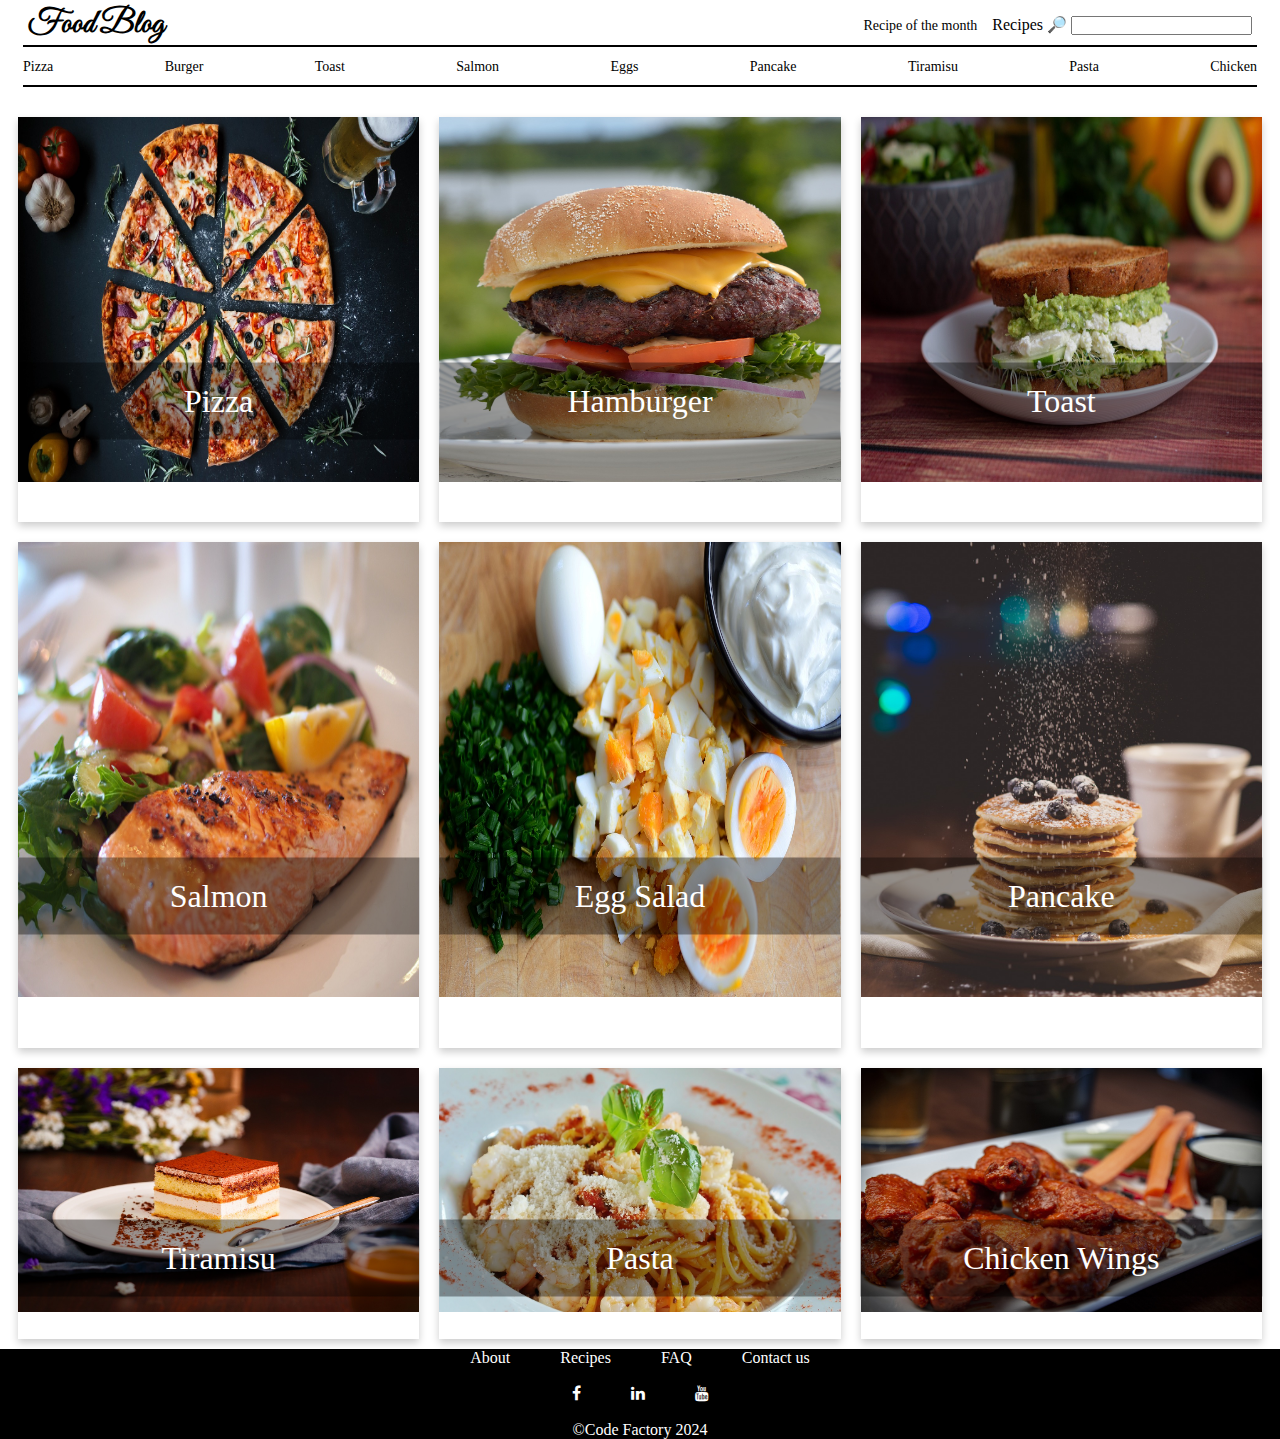
<file: index.html>
<!DOCTYPE html>
<html lang="en">
  <head>
    <meta charset="UTF-8" />
    <meta name="viewport" content="width=device-width, initial-scale=1.0" />
    <link rel="stylesheet" href="https://cdnjs.cloudflare.com/ajax/libs/font-awesome/4.7.0/css/font-awesome.min.css">
    <title>Food Blog</title>
    <link rel="stylesheet" href="style.css" />
  </head>
  <body>
    
        <div class="container">
            <div class="header">
              <h1>Food Blog</h1>
              <ul class="tools">
                <li><a href="recipe.html" target="_blank">Recipe of the month</a></li>
                <li>
                  <label for="site-search"><span>Recipes &#x1F50E;</span></label>
                  <input type="search" id="site-search" name="Recipe" />
                </li>
              </ul>
            </div>
              <div class="navbar">
                <ul>
                  <li><a href="#pizza">Pizza</a></li>
                  <li><a href="#hamburger">Burger</a></li>
                  <li><a href="#toast">Toast</a></li>
                  <li><a href="#salmon">Salmon</a></li>
                  <li><a href="#egg">Eggs</a></li>
                  <li><a href="#pancake">Pancake</a></li>
                  <li><a href="#tiramisu">Tiramisu</a></li>
                  <li><a href="#pasta">Pasta</a></li>
                  <li><a href="#wings">Chicken</a></li>
                </ul>
              </div>
              
              <div class="grid">
              <div class="card">
                <img src="pizza-3007395_1280.jpg" alt="" />
                <p>Pizza</p>
              </div>
              <div class="card">
                <img src="hamburger-813407_1280.jpg" alt="" />
                <p>Hamburger</p>
              </div>
              <div class="card">
                <img src="toast-7009956_1280.jpg" alt="" />
                <p>Toast</p>
              </div>
              <div class="card">
                <img src="salmon-518032_1280.jpg" alt="" />
                <p>Salmon</p>
              </div>
              <div class="card">
                <img src="eggs-7064498_1280.jpg" alt="" />
                <p>Egg Salad</p>
              </div>
              <div class="card">
                <img src="blueberries-1867398_1280.jpg" alt="" />
                <p>Pancake</p>
              </div>
              <div class="card">
                <img src="tiramisu-2897900_1280.jpg" alt="" />
                <p>Tiramisu</p>
              </div>
              <div class="card">
                <img src="pasta-3547078_1280.jpg" alt="" />
                <p>Pasta</p>
              </div>
              <div class="card">
                <img src="wings-4566612_1280.jpg" alt="" />
                <p>Chicken Wings</p>
              </div>
            </div>
        </div>    
            <footer class="footer">
                <div class="footerbar">
                    <ul class="footerlist">
                      <li><a href="About.html" target="_blank">About</a></li>
                      <li><a href="#">Recipes</a></li>
                      <li><a href="#">FAQ</a></li>
                      <li><a href="https://codefactory.wien/en/contact-en/" target="_blank">Contact us</a></li>
                    </ul>
                  </div>
                  <br>
                  <div class="social">
                    <ul class="footerlist">
                        <li><a href="https://www.facebook.com/" class="fa fa-facebook" target="_blank"></a></li>
                        <li><a href="https://www.linkedin.com/" class="fa fa-linkedin" target="_blank"></a></li>
                        <li><a href="https://www.youtube.com/" class="fa fa-youtube" target="_blank"></a></li>
                    </ul>
                  </div>
                  <br>
                  <div class="copyright">
                    <p>&copy;Code Factory 2024</p>
                  </div>
        
        </footer>
    </div>
  </body>
</html>
</file>
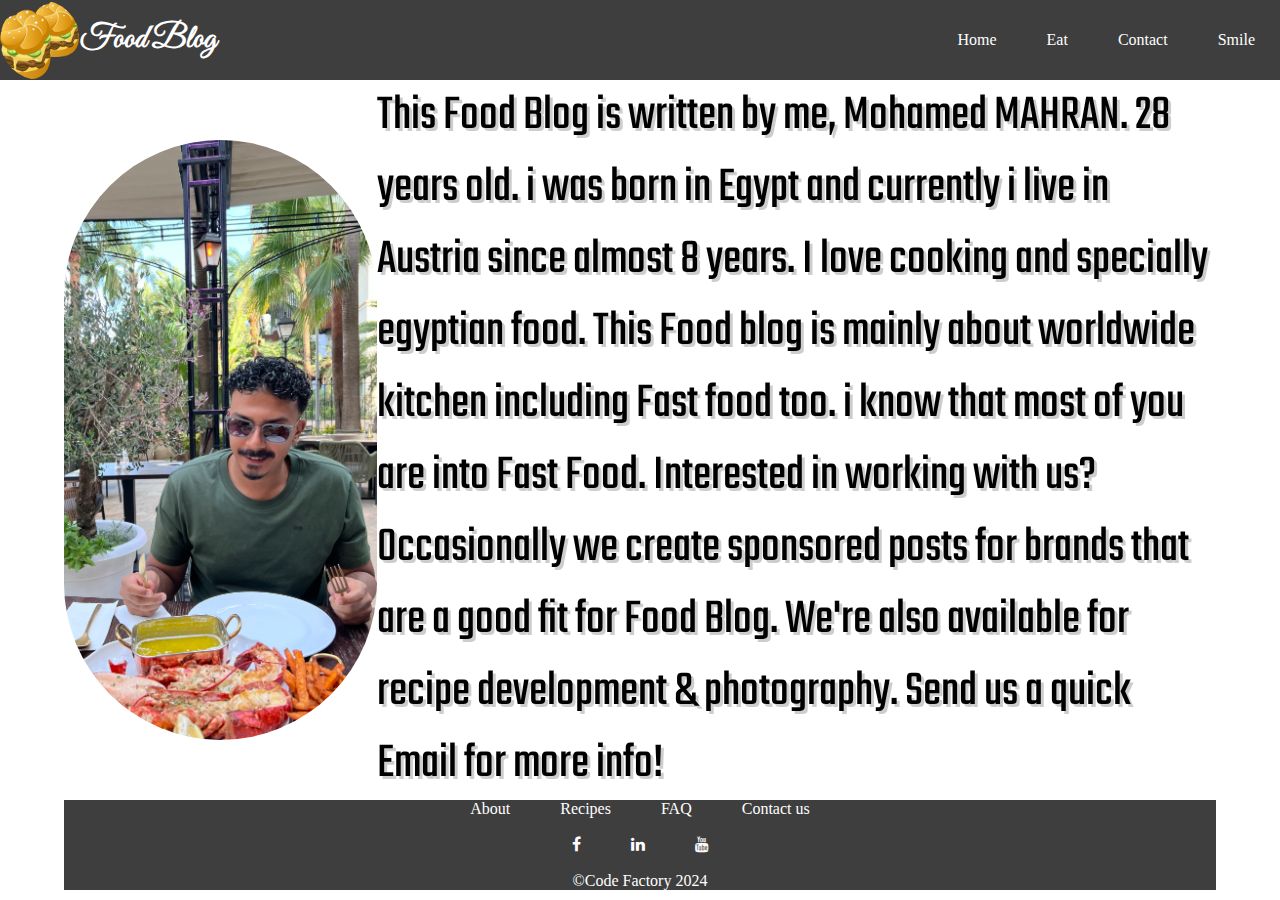
<file: About.html>
<!DOCTYPE html>
<html lang="en">
  <head>
    <meta charset="UTF-8" />
    <meta name="viewport" content="width=device-width, initial-scale=1.0" />
    <link
      rel="stylesheet"
      href="https://cdnjs.cloudflare.com/ajax/libs/font-awesome/4.7.0/css/font-awesome.min.css"
    />
    <title>About</title>
    <link rel="stylesheet" href="style2.css" />
  </head>
  <body>
    <div class="header">
      <div id="logo">
        <img src="burgers-575655_1280.png" alt="" id="img" />
        <h1>Food Blog</h1>
      </div>
      <ul id="lists">
        <li><a href="index.html">Home</a></li>
        <li><a href="#">Eat</a></li>
        <li>
          <a href="https://codefactory.wien/en/contact-en/" target="_blank"
            >Contact</a
          >
        </li>
        <li><a href="#">Smile</a></li>
      </ul>
    </div>
    <div class="container">
      <div class="card">
        <img src="IMG_4428.JPEG" alt="" />
        <p>
          This Food Blog is written by me, Mohamed MAHRAN. 28 years old. i was
          born in Egypt and currently i live in Austria since almost 8 years. I
          love cooking and specially egyptian food. This Food blog is mainly
          about worldwide kitchen including Fast food too. i know that most of
          you are into Fast Food. Interested in working with us? Occasionally we
          create sponsored posts for brands that are a good fit for Food Blog.
          We're also available for recipe development & photography. Send us a
          <a href="https://codefactory.wien/en/contact-en/" target="_blank"
            >quick Email</a
          >
          for more info!
        </p>
      </div>
      <footer class="footer">
        <div class="footerbar">
          <ul class="footerlist">
            <li><a href="#">About</a></li>
            <li><a href="#">Recipes</a></li>
            <li><a href="#">FAQ</a></li>
            <li>
              <a href="https://codefactory.wien/en/contact-en/" target="_blank"
                >Contact us</a
              >
            </li>
          </ul>
        </div>
        <br />
        <div class="social">
          <ul class="footerlist">
            <li>
              <a
                href="https://www.facebook.com/"
                class="fa fa-facebook"
                target="_blank"
              ></a>
            </li>
            <li>
              <a
                href="https://www.linkedin.com/"
                class="fa fa-linkedin"
                target="_blank"
              ></a>
            </li>
            <li>
              <a
                href="https://www.youtube.com/"
                class="fa fa-youtube"
                target="_blank"
              ></a>
            </li>
          </ul>
        </div>
        <br />
        <div class="copyright">
          <p>&copy;Code Factory 2024</p>
        </div>
      </footer>
    </div>
  </body>
</html>
</file>
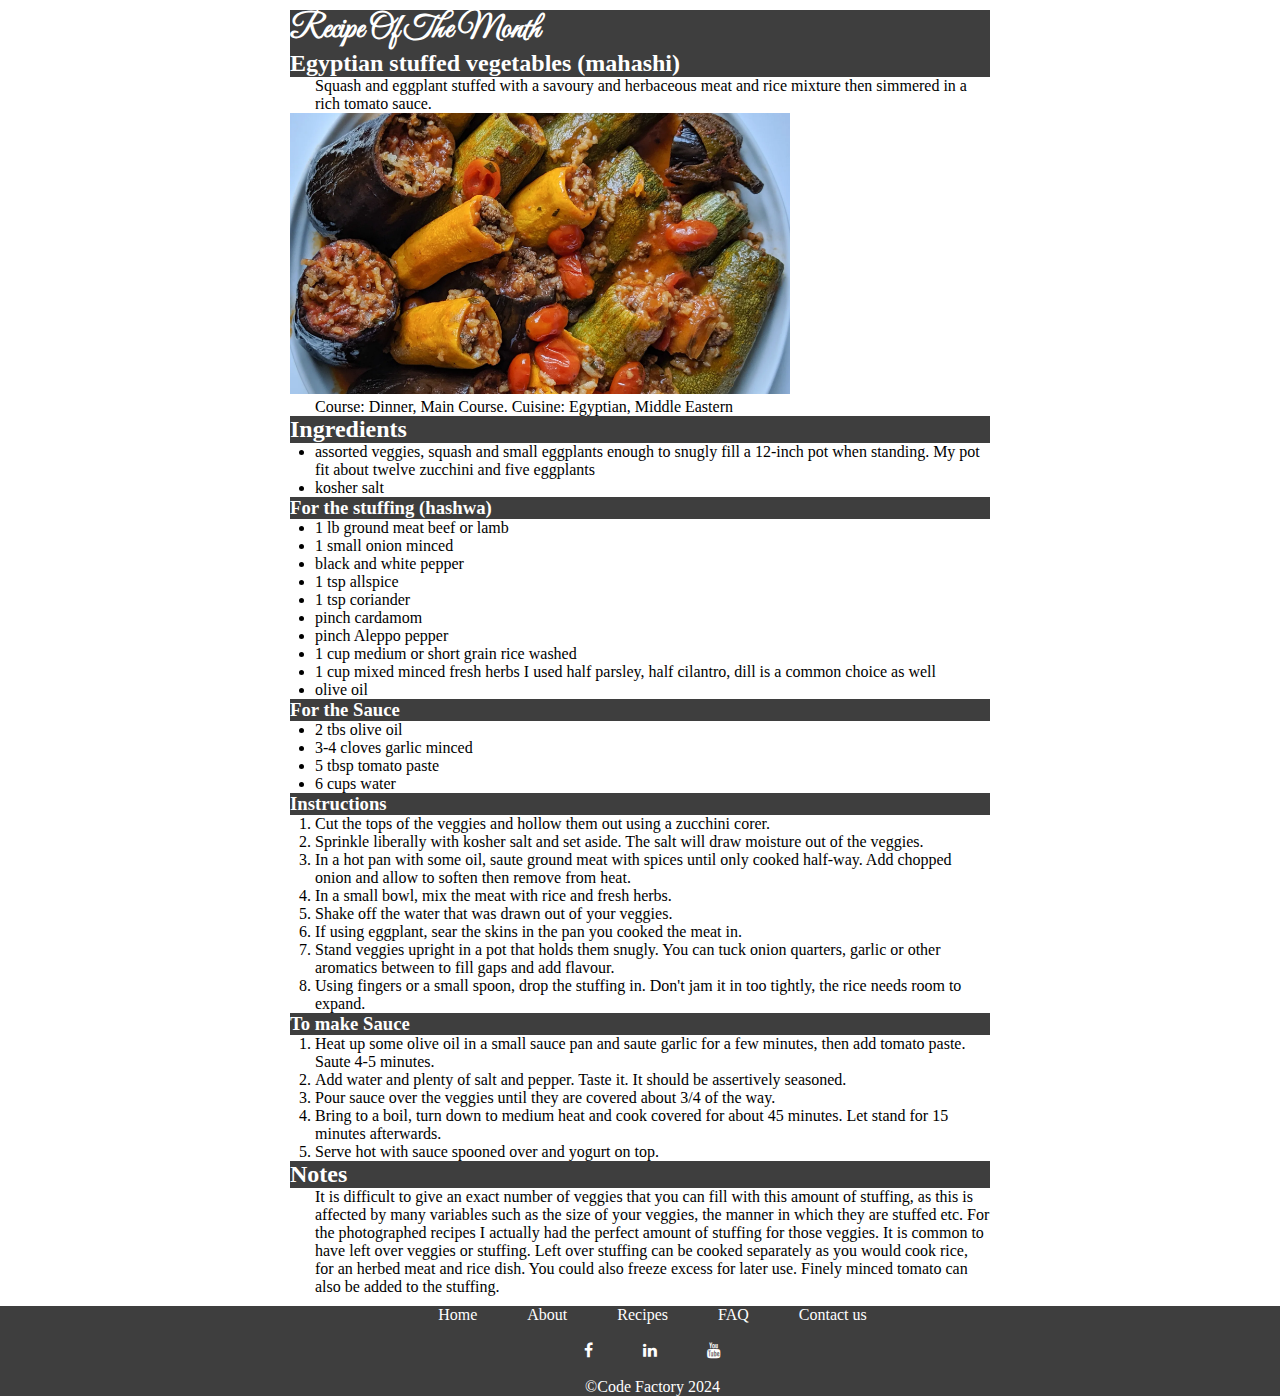
<file: recipe.html>
<!DOCTYPE html>
<html lang="en">
  <head>
    <meta charset="UTF-8" />
    <meta name="viewport" content="width=device-width, initial-scale=1.0" />
    <link
      rel="stylesheet"
      href="https://cdnjs.cloudflare.com/ajax/libs/font-awesome/4.7.0/css/font-awesome.min.css"
    />
    <title>Recipe Of The Month</title>
    <link rel="stylesheet" href="style3.css" />
  </head>
  <body>
    <div class="wrapper">
      <h1 class="headers">Recipe Of The Month</h1>
      <div>
        <h2 class="headers">Egyptian stuffed vegetables (mahashi)</h2>
        <p>
          Squash and eggplant stuffed with a savoury and herbaceous meat and
          rice mixture then simmered in a rich tomato sauce.
        </p>
      </div>
      <div><img src="mahshi-1-e1568335652574.jpg" alt="" /></div>
      <p>Course: Dinner, Main Course. Cuisine: Egyptian, Middle Eastern</p>
      <div>
        <h2 class="headers">Ingredients</h2>
        <ul>
          <li>
            assorted veggies, squash and small eggplants enough to snugly fill a
            12-inch pot when standing. My pot fit about twelve zucchini and five
            eggplants
          </li>
          <li>kosher salt</li>
        </ul>
      </div>
      <div>
        <h3 class="headers">For the stuffing (hashwa)</h3>
        <ul>
          <li>1 lb ground meat beef or lamb</li>
          <li>1 small onion minced</li>
          <li>black and white pepper</li>
          <li>1 tsp allspice</li>
          <li>1 tsp coriander</li>
          <li>pinch cardamom</li>
          <li>pinch Aleppo pepper</li>
          <li>1 cup medium or short grain rice washed</li>
          <li>
            1 cup mixed minced fresh herbs I used half parsley, half cilantro,
            dill is a common choice as well
          </li>
          <li>olive oil</li>
        </ul>
      </div>
      <div>
        <h3 class="headers">For the Sauce</h3>
        <ul>
          <li>2 tbs olive oil</li>
          <li>3-4 cloves garlic minced</li>
          <li>5 tbsp tomato paste</li>
          <li>6 cups water</li>
        </ul>
      </div>
      <div>
        <h3 class="headers">Instructions</h3>
        <ol>
          <li>
            Cut the tops of the veggies and hollow them out using a zucchini
            corer.
          </li>
          <li>
            Sprinkle liberally with kosher salt and set aside. The salt will
            draw moisture out of the veggies.
          </li>
          <li>
            In a hot pan with some oil, saute ground meat with spices until only
            cooked half-way. Add chopped onion and allow to soften then remove
            from heat.
          </li>
          <li>In a small bowl, mix the meat with rice and fresh herbs.</li>
          <li>Shake off the water that was drawn out of your veggies.</li>
          <li>
            If using eggplant, sear the skins in the pan you cooked the meat in.
          </li>
          <li>
            Stand veggies upright in a pot that holds them snugly. You can tuck
            onion quarters, garlic or other aromatics between to fill gaps and
            add flavour.
          </li>
          <li>
            Using fingers or a small spoon, drop the stuffing in. Don't jam it
            in too tightly, the rice needs room to expand.
          </li>
        </ol>
      </div>
      <div>
        <h3 class="headers">To make Sauce</h3>
        <ol>
          <li>
            Heat up some olive oil in a small sauce pan and saute garlic for a
            few minutes, then add tomato paste. Saute 4-5 minutes.
          </li>
          <li>
            Add water and plenty of salt and pepper. Taste it. It should be
            assertively seasoned.
          </li>
          <li>
            Pour sauce over the veggies until they are covered about 3/4 of the
            way.
          </li>
          <li>
            Bring to a boil, turn down to medium heat and cook covered for about
            45 minutes. Let stand for 15 minutes afterwards.
          </li>
          <li>Serve hot with sauce spooned over and yogurt on top.</li>
        </ol>
      </div>
      <div>
        <h2 class="headers">Notes</h2>
        <p>
          It is difficult to give an exact number of veggies that you can fill
          with this amount of stuffing, as this is affected by many variables
          such as the size of your veggies, the manner in which they are stuffed
          etc. For the photographed recipes I actually had the perfect amount of
          stuffing for those veggies. It is common to have left over veggies or
          stuffing. Left over stuffing can be cooked separately as you would
          cook rice, for an herbed meat and rice dish. You could also freeze
          excess for later use. Finely minced tomato can also be added to the
          stuffing.
        </p>
      </div>
    </div>
    <footer class="footer">
      <div class="footerbar">
        <ul class="footerlist">
          <li><a href="index.html">Home</a></li>
          <li><a href="About.html" target="_blank">About</a></li>
          <li><a href="#">Recipes</a></li>
          <li><a href="#">FAQ</a></li>
          <li>
            <a href="https://codefactory.wien/en/contact-en/" target="_blank"
              >Contact us</a
            >
          </li>
        </ul>
      </div>
      <br />
      <div class="social">
        <ul class="footerlist">
          <li>
            <a
              href="https://www.facebook.com/"
              class="fa fa-facebook"
              target="_blank"
            ></a>
          </li>
          <li>
            <a
              href="https://www.linkedin.com/"
              class="fa fa-linkedin"
              target="_blank"
            ></a>
          </li>
          <li>
            <a
              href="https://www.youtube.com/"
              class="fa fa-youtube"
              target="_blank"
            ></a>
          </li>
        </ul>
      </div>
      <br />
      <div class="copyright">
        <p>&copy;Code Factory 2024</p>
      </div>
    </footer>
  </body>
</html>
</file>
<file: style.css>
@import url("https://fonts.googleapis.com/css2?family=Great+Vibes&display=swap");

* {
  margin: 0;
  padding: 0;
  box-sizing: border-box;
}

.container {
  width: 100%;
  margin-left: auto;
  margin-right: auto;
  padding-left: 0.5rem;
  padding-right: 0.5rem;
}

h1 {
  font-family: "Great Vibes", cursive;
  font-size: 2rem;
}

.header {
  display: flex;
  justify-content: space-between;
  align-items: center;
  margin-top: 5px;
  padding-left: 20px;
  padding-right: 20px;
  flex-wrap: nowrap;
}

.tools {
  display: flex;
  justify-content: center;
  align-items: center;
  column-gap: 15px;
  list-style-type: none;
  padding: 0;
  margin: 0;

  a {
    text-decoration: none;
    color: black;
    font-size: 14px;
  }
  a:hover {
    color: blueviolet;
  }
}

.card {
  position: relative;
  box-shadow: 0 4px 8px 0 rgba(0, 0, 0, 0.2);
}

.card p {
  position: absolute;
  top: 70%;
  left: 50%;
  transform: translate(-50%, -50%);
  background-color: rgba(0, 0, 0, 0.364);
  width: 100%;
  text-align: center;
  padding: 20px;
  color: white;
  font-size: 2rem;
}

.navbar ul {
  display: flex;
  justify-content: space-between;
  align-items: center;
  margin: 0 15px;
  padding: 10px 0;
  column-gap: 10px;
  list-style-type: none;
  border-top: 2px solid black;
  border-bottom: 2px solid black;
  flex-wrap: nowrap;
}
.navbar ul a {
  text-decoration: none;
  color: black;
  font-size: 14px;
}
.navbar ul a:hover {
  color: blueviolet;
}
.grid {
  display: grid;
  padding: 10px;
  grid-template-columns: repeat(3, 1fr);
  gap: 20px;
  margin-top: 20px;

  img {
    width: 100%;
    height: 90%;
  }
}

.footer {
  background-color: rgb(0, 0, 0);
}
.footerbar {
  display: flex;
  justify-content: space-evenly;
  align-items: center;
  color: white;
}

.footerlist {
  display: flex;
  justify-content: center;
  column-gap: 50px;
  list-style-type: none;
  a {
    text-decoration: none;
    color: white;
  }
  a:hover {
    color: blueviolet;
  }
}

.copyright p {
  color: white;
  text-align: center;
}

@media screen and (max-width: 768px) {
  .grid {
    grid-template-columns: repeat(2, 1fr);
    width: 90%;
  }
  .container {
    max-width: 768px;
  }
  .header {
    padding: 10px;
    flex-direction: row;
    justify-content: space-between;
  }
  .header h1 {
    font-size: 1.5rem;
    flex: 1;
  }
  .tools {
    flex-direction: row;
    gap: 10px;
    flex: 1;
    justify-content: flex-end;
  }
  .navbar ul {
    justify-content: space-between;
    padding: 0;
    gap: 5px;
  }
  .navbar ul li {
    flex: 1;
  }
  .navbar ul li a {
    padding: 5px;
    font-size: 12px;
  }
}
@media screen and (max-width: 480px) {
  .grid {
    grid-template-columns: repeat(1, 1fr);
    width: 90%;
  }
  .container {
    max-width: 480px;
  }
  .header {
    padding: 10px;
    flex-direction: row;
    justify-content: space-between;
  }
  .header h1 {
    font-size: 1.2rem;
    flex: 1;
  }
  .tools {
    flex-direction: row;
    gap: 5px;
    flex: 1;
    justify-content: flex-end;
  }
  .navbar ul {
    justify-content: space-between;
    padding: 0;
    gap: 5px;
  }
  .navbar ul li {
    flex: 1;
  }
  .navbar ul li a {
    padding: 5px;
    font-size: 10px;
  }
}
</file>
<file: style2.css>
@import url("https://fonts.googleapis.com/css2?family=Great+Vibes&display=swap");
@import url("https://fonts.googleapis.com/css2?family=Teko:wght@300..700&display=swap");
* {
  margin: 0;
  padding: 0;
  box-sizing: border-box;
}
h1 {
  font-family: "Great Vibes", cursive;
  color: white;
}
#img {
  width: 80px;
  height: 80px;
  border-radius: 40px;
}

#logo {
  display: flex;
  align-items: center;
}

.header {
  height: 80px;
  background-color: rgba(0, 0, 0, 0.758);
  display: flex;
  justify-content: space-between;
  align-items: center;
}

#lists {
  display: flex;
  li {
    padding: 25px;
    list-style-type: none;

    a:hover {
      color: rgba(165, 159, 42, 0.83);
    }

    a {
      text-decoration: none;
      color: white;
      transition: all 0.5s linear;
    }
  }
}
.card p {
  font-family: "Teko", sans-serif;
  font-size: 50px;
  text-shadow: 3px 3px rgba(0, 0, 0, 0.195);
  a:hover {
    color: rgba(165, 159, 42, 0.83);
  }

  a {
    text-decoration: none;
    color: black;
    transition: all 0.5s linear;
  }
}
.container {
  width: 90%;
  margin: 0 auto;
}
.card {
  display: flex;
  justify-content: space-between;
  align-items: center;
  width: 100%;
}
.card img {
  width: 600px;
  height: 600px;
  border-radius: 300px;
}
.footer {
  background-color: rgba(0, 0, 0, 0.758);
}
.footerbar {
  display: flex;
  justify-content: space-evenly;
  align-items: center;
  color: white;
}

.footerlist {
  display: flex;
  justify-content: center;
  column-gap: 50px;
  list-style-type: none;
  a {
    text-decoration: none;
    color: white;
    transition: all 0.5s linear;
  }
  a:hover {
    color: rgba(165, 159, 42, 0.83);
  }
}

.copyright p {
  color: white;
  text-align: center;
}
</file>
<file: style3.css>
@import url("https://fonts.googleapis.com/css2?family=Great+Vibes&display=swap");
* {
  margin: 0;
  padding: 0;
  box-sizing: border-box;
}
p,
ul,
ol {
  padding-left: 25px;
}
h1 {
  font-family: "Great Vibes", cursive;
}
.headers {
  background-color: rgba(0, 0, 0, 0.758);
  color: white;
}
img {
  width: 500px;
}
.wrapper {
  width: 700px;
  margin: 10px auto;
}
.footer {
  background-color: rgba(0, 0, 0, 0.758);
}
.footerbar {
  display: flex;
  justify-content: space-evenly;
  align-items: center;
  color: white;
}

.footerlist {
  display: flex;
  justify-content: center;
  column-gap: 50px;
  list-style-type: none;
  a {
    text-decoration: none;
    color: white;
    transition: all 0.5s linear;
  }
  a:hover {
    color: rgba(165, 159, 42, 0.83);
  }
}

.copyright p {
  color: white;
  text-align: center;
}
</file>
